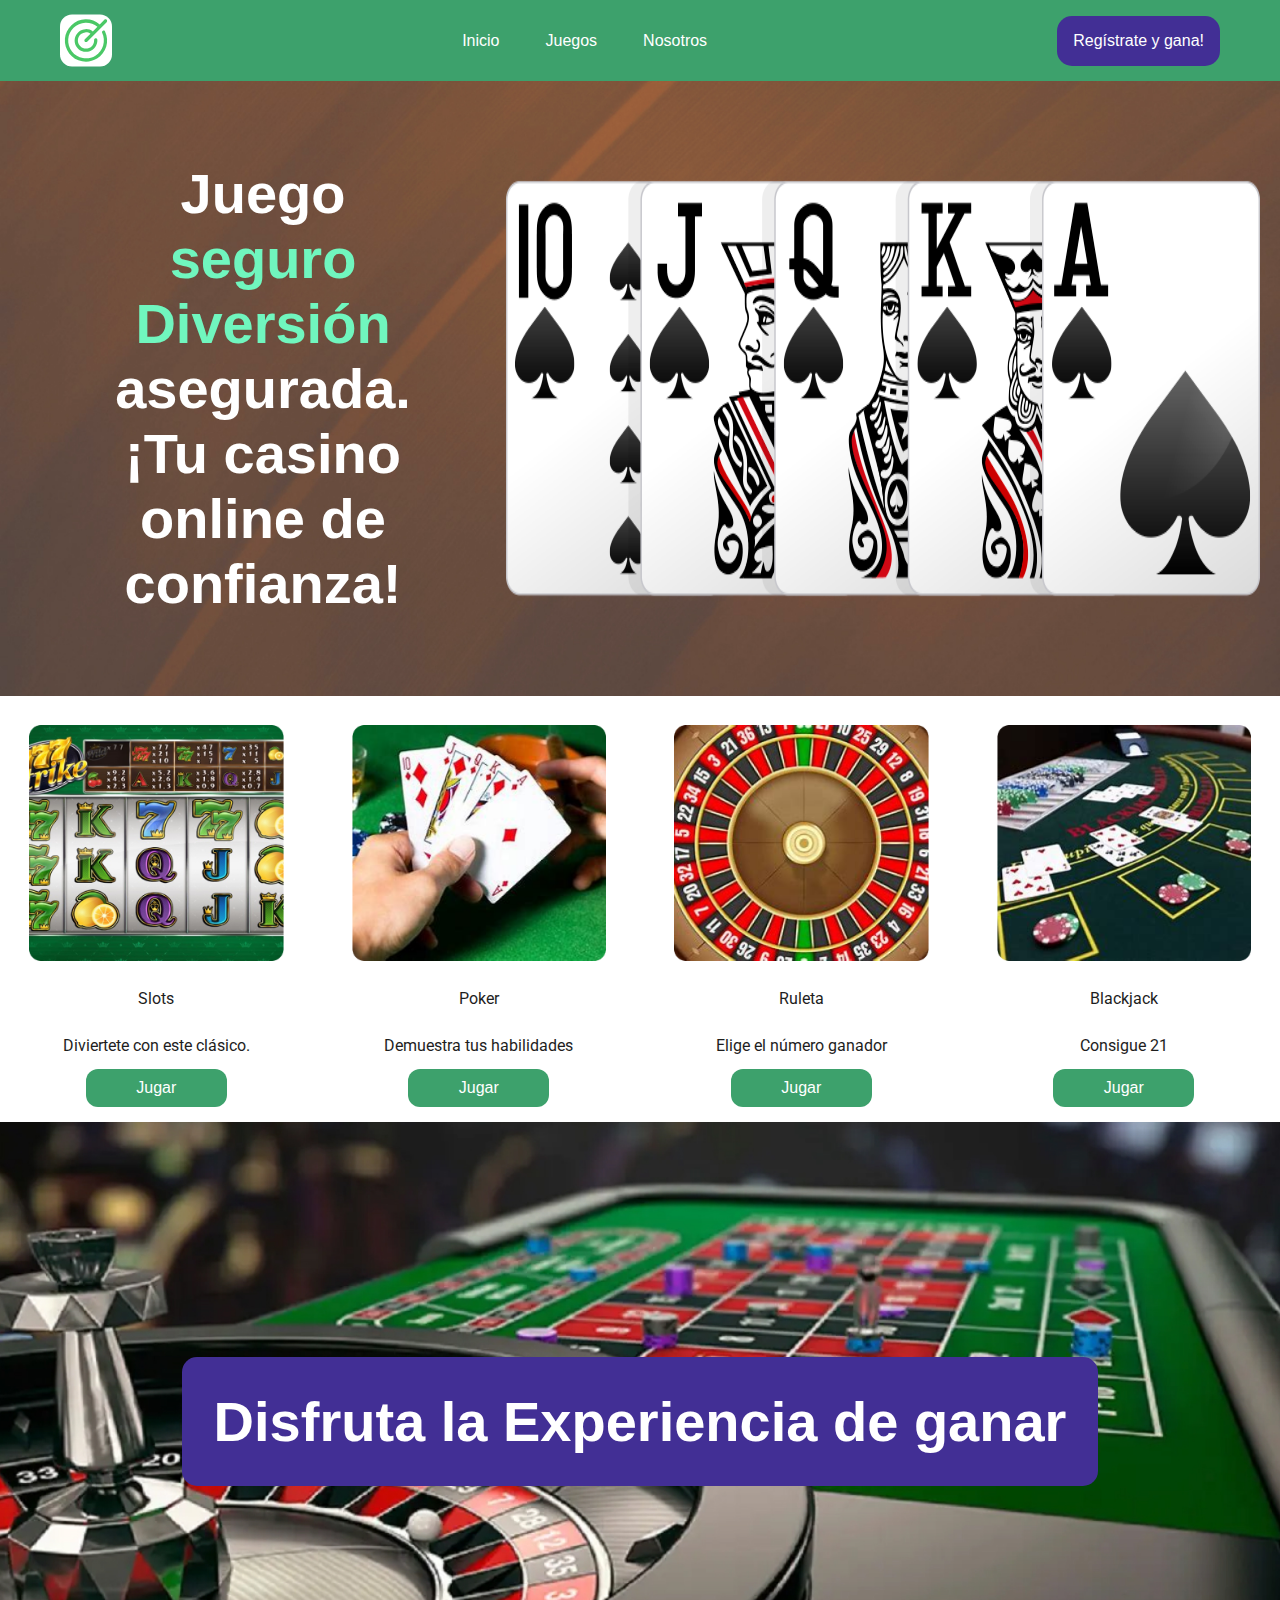
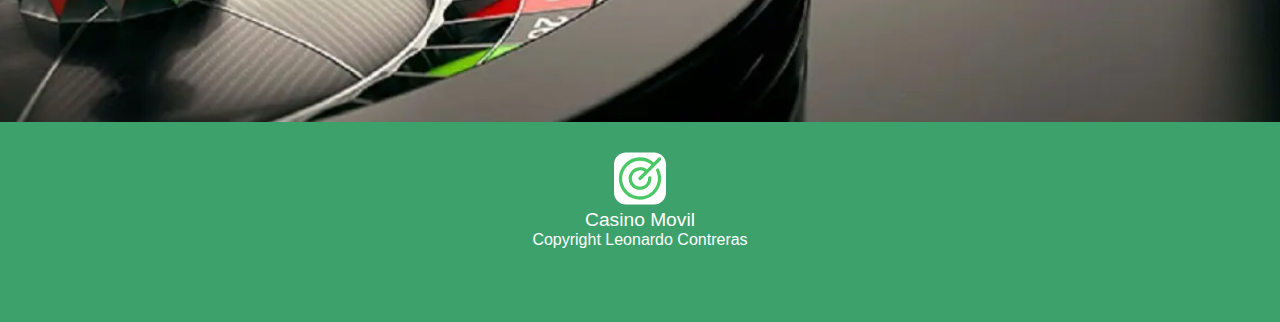
<file: index.html>
<!DOCTYPE html>
<html lang="es">

<head>
    <meta charset="UTF-8">
    <meta name="viewport" content="width=device-width, initial-scale=1.0">
    <title>Casino Movil</title>
    <meta http-equiv="X-UA-Compatible" content="ie=edge">
    <link rel="preconnect" href="https://fonts.googleapis.com">


    <!--Agregando fuente Roboto de google Fonts-->
<link rel="preconnect" href="https://fonts.gstatic.com" crossorigin>
<link href="https://fonts.googleapis.com/css2?family=Roboto:ital,wght@0,100;0,300;0,400;0,500;0,700;0,900;1,100;1,300;1,400;1,500;1,700;1,900&display=swap" rel="stylesheet">
    <!-- Tarea, buscar palabras claves para mi pagina-->
    <meta name="description" content="">
    <!--Con las palabras claves pedirle una descripcion de mi pagina a una IA de 150 char.-->
    <meta name="keywords" content="">
    <link rel="stylesheet" href="/style.css">
    <!--Etiquetas OpenGraph: Investigar -->
    <!--
       Crear los otros Html-->
</head>

<body>
    <header>
        <nav class="main-navbar">
            <img src="/assets/div.svg" alt="">
            <ul>
                <li><a href="/">Inicio</a></li>
                <li><a href="#tarjetas">Juegos</a></li>
                <li><a href="nosotros.html">Nosotros</a></li>

            </ul>
            <a href="/login.html"><button>Regístrate y gana!</button></a>
        </nav>
    </header>
    <main>
        <div class="Jumbotron1P"> <!-- Tuve que colocar la background image en el H1-->
            <h1 class="Jumbotron1">Juego <span>seguro
                Diversión</span> asegurada.
                ¡Tu casino online de confianza!
            </h1>
            <img src="/assets/cards.png" id="low">
            </div>
        <div class="tarjetas">
            <div class="tarjeta">
                <img src="/assets/slot.png" alt="">
                <h2>Slots</h2>
                <p>Diviertete con este clásico. </p>
                <button>Jugar</button>
            </div>
            <div class="tarjeta">
                <img src="/assets/poker.png" alt="">
                <h2>Poker</h2>
                <p>Demuestra tus habilidades </p>
                <button>Jugar</button>
            </div>
            <div class="tarjeta">
                <img src="/assets/roulette.png" alt="">
                <h2>Ruleta</h2>
                <p>Elige el número ganador</p>
                <button>Jugar</button>
            </div>
            <div class="tarjeta">
                <img src="/assets/blackjack.png" alt="">
                <h2>Blackjack</h2>
                <p>Consigue 21 </p>
                <button>Jugar</button>
            </div>

        </div>
        <div class="jumbo2"> 
            <h1>Disfruta la Experiencia de ganar</h1>
        </div>
        <div class="foo">
          <div><img src="/assets/div.svg" title="Casino Movil">
            <h2>Casino Movil</h2> 
             <p>Copyright Leonardo Contreras</p></div>
         

        </div>
    </main>

</body>

</html>
</file>
<file: style.css>
/*Variables de Css se escriben dentro de root*/
:root {
    --margin-page: 60px;
    --color-primary: #3da16c;
    --color-action: #422F95;
    --color-white: #FFFFFF;
    --brownie: #AD5A5A;
    --color-ch: red;
    --jumbotron-image1: url("/Section.jpg");
    --jumbo-title: 56px;
    --textfocus-color: #70F6BE;
    --jumbosize:600px;
}

* {
    padding: unset; 
    margin: unset;
    border: unset;
    text-decoration: none;
    
    /* 16 pixeles cada rem */
    font-size: 1rem;
    /* regular: 400, 900 black, 800 la negrota, negrita 700*/
    font-weight: 400;
    font-family: 'Segoe UI', Tahoma, Geneva, Verdana, sans-serif;
    list-style: none;
    /* Propiedad muy importante*/
    box-sizing: border-box;
    
    outline: unset; /* esto quita las líneas de los input */

   /* margin y Padding automatizados*/
}


body {
  color: #1e1e1e;
}

.main-navbar{
    display: flex; /* diaplay flex coloca los elementos horizontales */
    justify-content: space-between; /*Coloca el espacio entre elementos*/
    align-items: center;
    padding: 14px var(--margin-page);
    background-color: var(--color-primary);
}

header{
  position: sticky;
  top:0;
  z-index: 50;
}


.main-navbar ul {
  display:flex;
  justify-content:space-between;
  gap: 46px;
  
}

.Jumbotron1{
  align-items: center;
  padding: var(--margin-page);
  color: var(--color-white);
  font-size: var(--jumbo-title);
  text-align: center;
  justify-content: center;
  font-weight: 700;
  perspective: 1000px;
}

.Jumbotron1 span{
  color: var(--textfocus-color);
  font-size: var(--jumbo-title);
  font-weight: 700;
  
}


.Jumbotron1P{
  display: flex;
  background-image: var(--jumbotron-image1); 
  background-size: cover;
  background-position: center;
  padding: 20px;
}
/*
  Acuerdate de agregar efectos al img
 Display Grid

*/

.jumbo2{
  background-image: url("/assets/jumbo.jpg"); 
  background-size: cover;
  background-position: center;
  height: var(--jumbosize);
  display: flex;
  align-items: center;
  padding: var(--margin-page);
  text-align: center;
  justify-content: center;
}

.jumbo2 h1{
  font-size: var(--jumbo-title);
  color: var(--color-white);
  font-weight: 600;
  background-color: var(--color-action);
  padding: 2rem;
  border-radius: 15px;
}

.tarjetas{
  display: grid;
  grid-template-columns:  repeat(auto-fit,minmax(300px,1fr));
  gap: 10px;
  justify-content: center;
}
.tarjeta h2, .tarjeta p{
  border-radius: 15px;
  font-size: 1rem;
  font-style: black;
  font-family: Roboto, sans-serif;
  padding: 14px 16px;
  align-items: end;
  justify-content: center;
  text-align: center;
}
.tarjeta{
  justify-content: center; 
  display: flex;
  flex-direction: column;
  align-items: center;
  padding: 15px;


  /*text-align: center;*/
}
  
.tarjeta img{
  padding: 14px;
  width:100%;
}

.tarjeta button{
  background-color: var(--color-primary);
  color: white;
  padding: 10px;
  width: 50%;
  border-radius: 12px;
  transition: background .3s ease-in-out;
  /*margin: 0 auto;
  display: block; */

}

.tarjeta button:hover{
  background-color: #55cb8c;
}

nav button {
  padding: 1rem;
  border-radius: 15px; /*No lo esta aplicando*/
  background-color: var(--color-action);
  color: var(--color-white);
  transition: background .3s ease-in-out;
}

nav button:hover{
  background-color: #2c1d70;
}





a{
  color: var(--color-white);
}

.foo{
  background-color: var(--color-primary);
  height: 200px;
  
}
.foo div{
  padding: 50px;
  align-items: center;
  flex-direction: column; 
  align-items: center;
  justify-content: flex-start;
  color: var(--color-white);
  background-size: cover;  
}
.foo div h2{
  font-weight: 500;
  font-style: bold;
  font-size: larger; 
}
.foo div {
  padding: 30px;
  text-align: center;
}
/* 

para enfilarlos flex-direction 

@font-face{
font-family: fiat;
url: (direccion fuentes)
}

Api de Google: Empleas el archivo de Google.

Siempre el display flesx en el elemento padre
crossaxis = align items
mainaxis = justify-content


crossaxis no tiene space-between

*/
</file>
